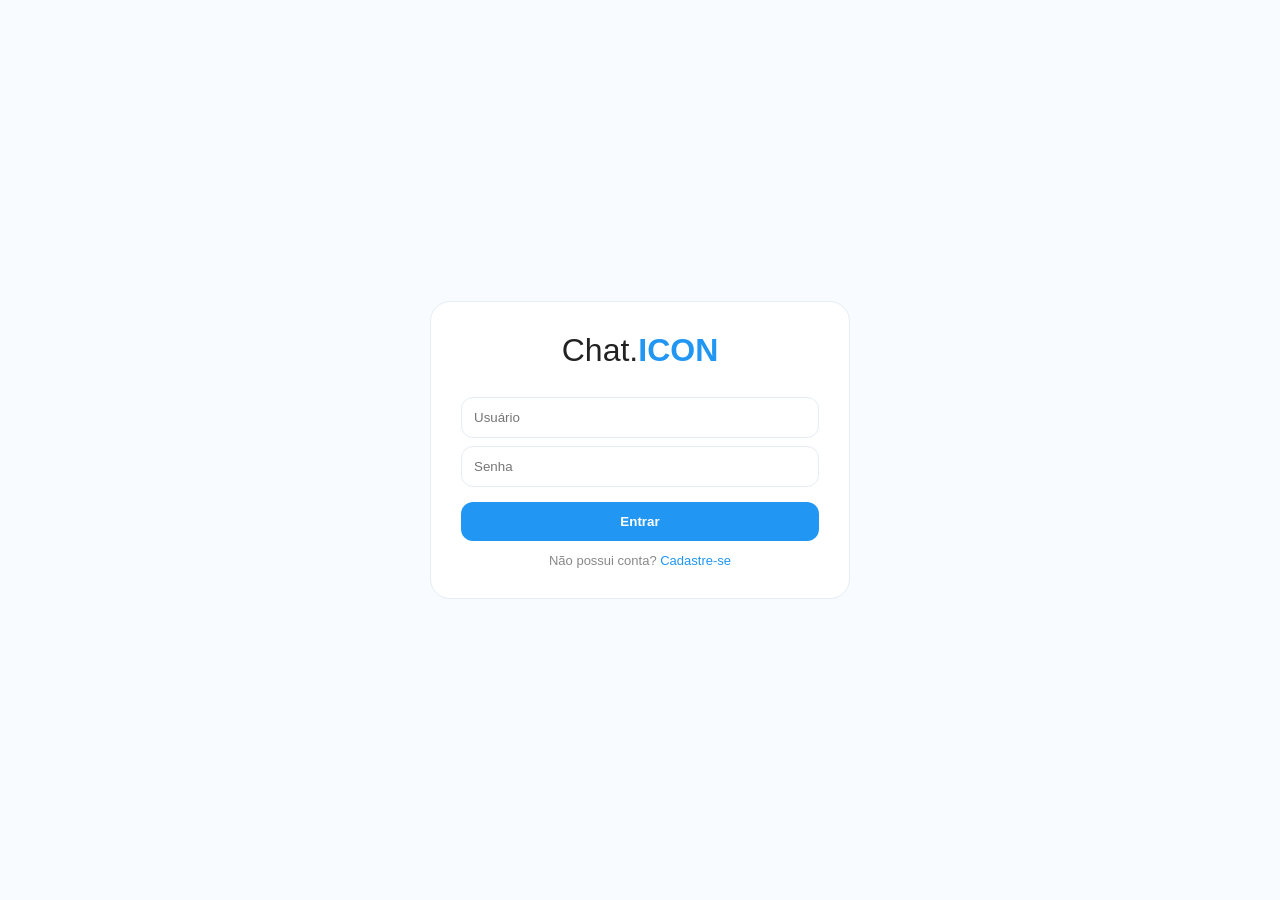
<file: index.html>
<!DOCTYPE html>
<html lang="pt-BR">
<head>
  <meta charset="UTF-8">
  <meta name="viewport" content="width=device-width, initial-scale=1.0">
  <title>Chat.ICON</title>

  <link rel="stylesheet" href="style.css">
</head>

<body>

  <header>
    <span class="logo">
      Chat.<strong><a href="index.html">ICON</a></strong>
    </span>
  </header>

  <main>

    <section class="home">

      <div class="clock">

        <h2 id="saudacao"></h2>

        <h1 id="hora">00:00:00</h1>

        <p id="semana"></p>

        <div class="date">

          <span id="dia">00</span>
          <span id="mes">00</span>
          <span id="ano">0000</span>

        </div>

      </div>

    </section>

  </main>

  <footer>

    <nav>

      <a href="index.html">
         <img src="" alt="Home">
      </a>

      <a href="perfil.html">
        <img src="" alt="Perfil"> 
        </a>

      <a href="notificacao.html" class="noti-link">
        <img src="" alt="Notificação">
        <span id="badge">0</span>
      </a>

    </nav>

  </footer>

  <script src="script.js"></script>

</body>
</html>
</file>
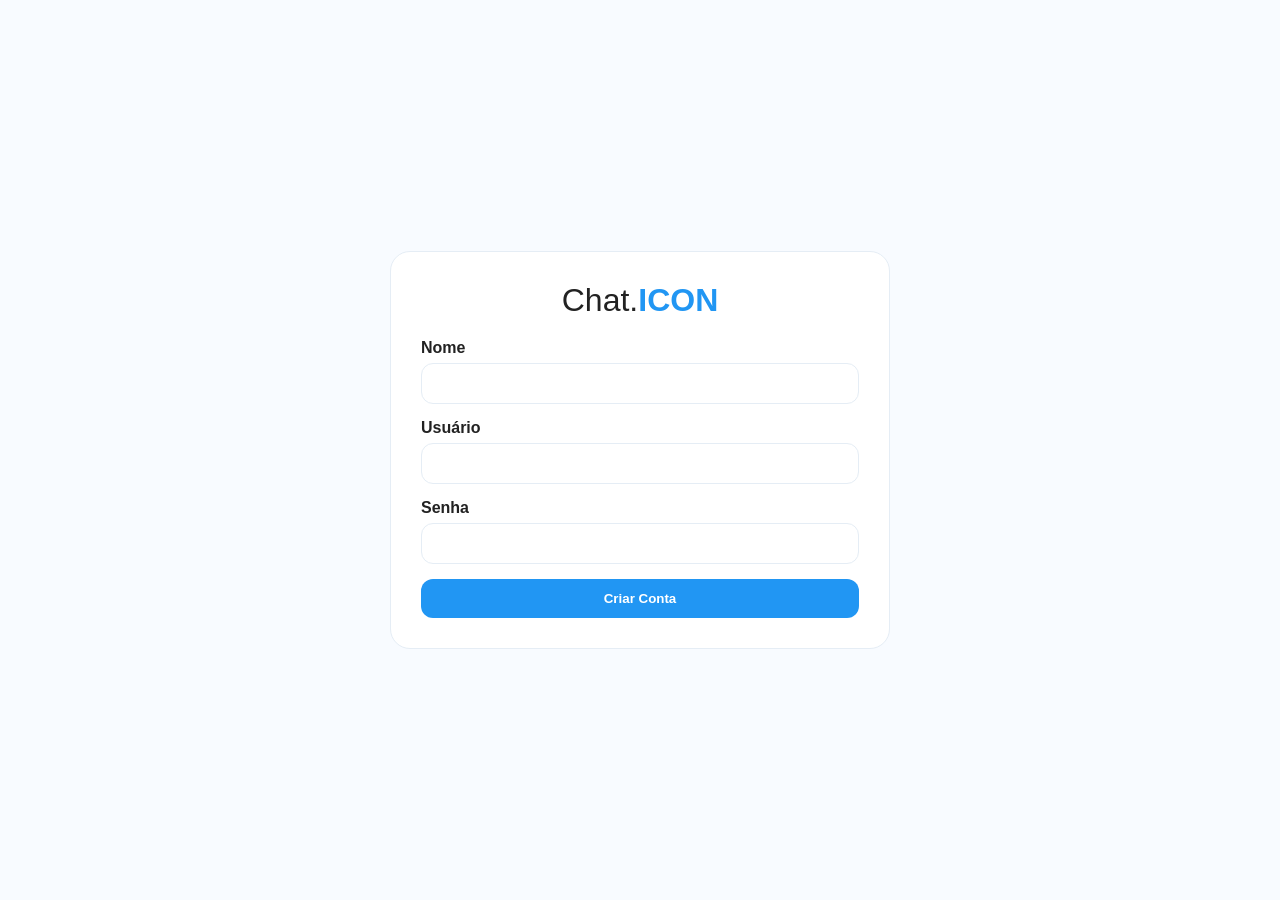
<file: dadastro.html>
<!DOCTYPE html>
<html lang="pt-BR">
<head>
<meta charset="UTF-8">
<meta name="viewport" content="width=device-width, initial-scale=1.0">
<title>Criar Conta | Chat.ICON</title>

<style>
*{
    margin:0;
    padding:0;
    box-sizing:border-box;
    font-family:"Segoe UI",sans-serif;
}

:root{
    --bg:#f8fbff;
    --card:#fff;
    --text:#222;
    --primary:#2196f3;
    --border:#e5edf5;
}

.dark{
    --bg:#0d1117;
    --card:#161b22;
    --text:#f5f5f5;
    --border:#2d333b;
}

body{
    background:var(--bg);
    color:var(--text);
    min-height:100vh;
    display:flex;
    justify-content:center;
    align-items:center;
    padding:20px;
}

.card{
    width:100%;
    max-width:500px;
    background:var(--card);
    border:1px solid var(--border);
    border-radius:20px;
    padding:30px;
}

.logo{
    text-align:center;
    font-size:2rem;
    margin-bottom:20px;
}

.logo strong{ color:var(--primary); }

.form-group{ margin-top:15px; }

label{
    display:block;
    margin-bottom:6px;
    font-weight:600;
}

input{
    width:100%;
    padding:12px;
    border-radius:12px;
    border:1px solid var(--border);
    background:transparent;
    color:var(--text);
    outline:none;
}

button{
    width:100%;
    padding:12px;
    margin-top:15px;
    border:none;
    border-radius:12px;
    cursor:pointer;
    font-weight:600;
}

.criar{
    background:var(--primary);
    color:#fff;
}

.erro{
    margin-top:10px;
    color:#ff3b30;
    text-align:center;
    display:none;
}

.toast{
    position:fixed;
    bottom:30px;
    left:50%;
    transform:translateX(-50%) translateY(100px);
    background:var(--primary);
    color:#fff;
    padding:10px 18px;
    border-radius:10px;
    transition:.3s;
}

.toast.show{
    transform:translateX(-50%) translateY(0);
}
</style>
</head>

<body>

<div class="card">

    <div class="logo">Chat.<strong>ICON</strong></div>

    <div class="form-group">
        <label>Nome</label>
        <input id="nome" type="text">
    </div>

    <div class="form-group">
        <label>Usuário</label>
        <input id="usuario" type="text">
    </div>

    <div class="form-group">
        <label>Senha</label>
        <input id="senha" type="password">
    </div>

    <button class="criar" id="criar">Criar Conta</button>

    <div class="erro" id="erro"></div>

</div>

<div class="toast" id="toast">Conta criada</div>

<script>

/* ==========================
   TEMA
========================== */

if(localStorage.getItem("tema") === "dark"){
    document.body.classList.add("dark");
}

/* ==========================
   ELEMENTOS
========================== */

const nome = document.getElementById("nome");
const usuario = document.getElementById("usuario");
const senha = document.getElementById("senha");
const erro = document.getElementById("erro");
const toast = document.getElementById("toast");

/* ==========================
   BANCO LOCAL (USUÁRIOS)
========================== */

function pegarUsuarios(){
    return JSON.parse(localStorage.getItem("usuarios")) || [];
}

function salvarUsuarios(lista){
    localStorage.setItem("usuarios", JSON.stringify(lista));
}

/* ==========================
   CADASTRO LOCAL
========================== */

document.getElementById("criar").addEventListener("click", () => {

    const n = nome.value.trim();
    const u = usuario.value.trim();
    const s = senha.value;

    erro.style.display = "none";

    if(!n || !u || !s){
        erro.textContent = "Preencha todos os campos.";
        erro.style.display = "block";
        return;
    }

    const usuarios = pegarUsuarios();

    const existe = usuarios.find(item => item.usuario === u);

    if(existe){
        erro.textContent = "Esse usuário já existe.";
        erro.style.display = "block";
        return;
    }

    usuarios.push({
        nome: n,
        usuario: u,
        senha: s
    });

    salvarUsuarios(usuarios);

    toast.classList.add("show");

    setTimeout(() => {
        location.href = "login.html";
    }, 900);

});

</script>

</body>
</html>
</file>
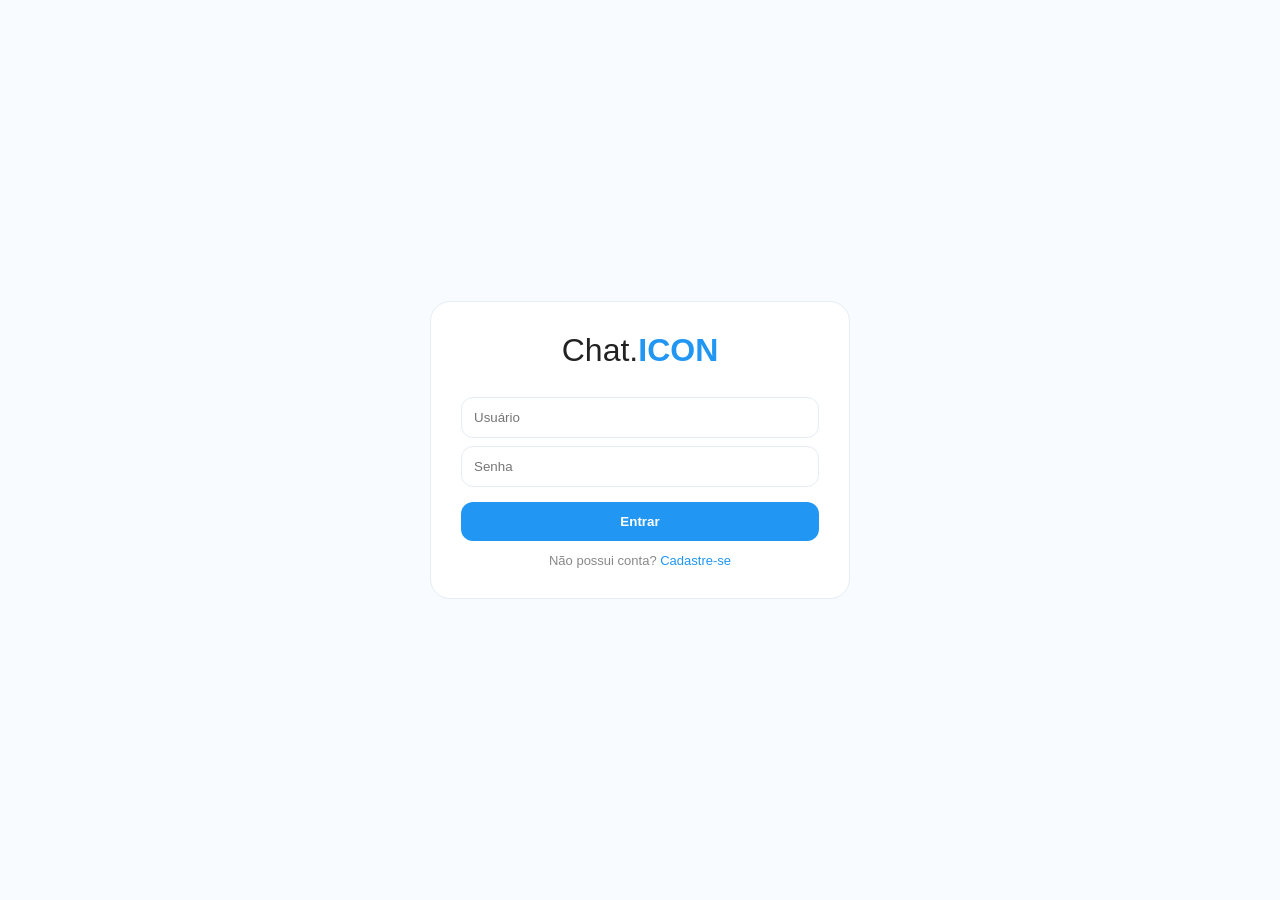
<file: editarperfil.html>
<!DOCTYPE html>
<html lang="pt-BR">
<head>
<meta charset="UTF-8">
<meta name="viewport" content="width=device-width, initial-scale=1.0">
<title>Editar Perfil | Chat.ICON</title>

<style>
*{margin:0;padding:0;box-sizing:border-box;font-family:"Segoe UI",sans-serif;}

:root{
    --bg:#f8fbff;
    --card:#ffffff;
    --primary:#2196f3;
    --text:#222;
    --border:#e5edf5;
}

.dark{
    --bg:#0d1117;
    --card:#161b22;
    --text:#f5f5f5;
    --border:#2d333b;
}

body{
    background:var(--bg);
    color:var(--text);
    min-height:100vh;
}

header{
    height:70px;
    display:flex;
    align-items:center;
    justify-content:space-between;
    padding:0 20px;
    border-bottom:1px solid var(--border);
}

.logo strong{color:var(--primary);}

.theme{
    width:40px;height:40px;border:none;border-radius:50%;
    cursor:pointer;background:var(--card);color:var(--text);
}

.container{max-width:600px;margin:auto;padding:30px 20px;}

.card{
    background:var(--card);
    border:1px solid var(--border);
    border-radius:24px;
    padding:25px;
}

.avatar-area{text-align:center;margin-bottom:25px;}

.avatar{
    width:120px;height:120px;margin:auto;
    border-radius:50%;
    overflow:hidden;
    border:4px solid var(--primary);
}

.avatar img{width:100%;height:100%;object-fit:cover;}

.change-photo{
    display:inline-block;
    margin-top:12px;
    color:var(--primary);
    cursor:pointer;
}

input,textarea{
    width:100%;
    padding:14px;
    border:1px solid var(--border);
    border-radius:14px;
    background:transparent;
    color:var(--text);
    outline:none;
    margin-top:10px;
}

textarea{min-height:120px;resize:none;}

.actions{display:flex;gap:10px;margin-top:25px;}

button{
    flex:1;
    padding:14px;
    border:none;
    border-radius:14px;
    cursor:pointer;
    font-weight:600;
}

.save{background:var(--primary);color:white;}
.cancel{background:transparent;border:1px solid var(--border);color:var(--text);}

.toast{
    position:fixed;
    bottom:30px;
    left:50%;
    transform:translateX(-50%) translateY(100px);
    background:var(--primary);
    color:white;
    padding:12px 20px;
    border-radius:12px;
    transition:.3s;
}

.toast.show{transform:translateX(-50%) translateY(0);}
</style>
</head>

<body>

<header>
    <div class="logo">Chat.<strong>ICON</strong></div>
    <button class="theme" id="themeBtn">🌙</button>
</header>

<div class="container">
<div class="card">

    <div class="avatar-area">
        <div class="avatar">
            <img id="preview" src="https://picsum.photos/300">
        </div>

        <label class="change-photo">
            Alterar foto
            <input type="file" id="foto" hidden accept="image/*">
        </label>
    </div>

    <input id="nome" placeholder="Nome">
    <input id="usuario" placeholder="@usuario">

    <textarea id="bio" maxlength="150" placeholder="Bio..."></textarea>

    <div class="actions">
        <button class="save" id="salvar">Salvar</button>
        <button class="cancel" onclick="location.href='perfil.html'">Cancelar</button>
    </div>

</div>
</div>

<div class="toast" id="toast">Perfil atualizado!</div>

<script>

/* ==========================
   PROTEÇÃO
========================== */

const usuarioLogado =
JSON.parse(localStorage.getItem("usuarioLogado"));

if(!usuarioLogado){
    location.replace("login.html");
}

/* ==========================
   TEMA
========================== */

const themeBtn =
document.getElementById("themeBtn");

if(localStorage.getItem("tema") === "dark"){
    document.body.classList.add("dark");
}

themeBtn.addEventListener("click", () => {

    document.body.classList.toggle("dark");

    localStorage.setItem(
        "tema",
        document.body.classList.contains("dark")
        ? "dark"
        : "light"
    );

});

/* ==========================
   ELEMENTOS
========================== */

const nome =
document.getElementById("nome");

const usuario =
document.getElementById("usuario");

const bio =
document.getElementById("bio");

const foto =
document.getElementById("foto");

const preview =
document.getElementById("preview");

const toast =
document.getElementById("toast");

/* ==========================
   CARREGAR PERFIL
========================== */

const perfil =
JSON.parse(
    localStorage.getItem(
        "perfil_" + usuarioLogado.usuario
    )
);

if(perfil){

    nome.value =
    perfil.nome || "";

    usuario.value =
    perfil.usuario || "";

    bio.value =
    perfil.bio || "";

    if(perfil.foto){
        preview.src =
        perfil.foto;
    }

}else{

    nome.value =
    usuarioLogado.nome || "";

    usuario.value =
    usuarioLogado.usuario || "";

}

/* ==========================
   FOTO
========================== */

foto.addEventListener("change", e => {

    const file = e.target.files[0];

    if(!file) return;

    const reader =
    new FileReader();

    reader.onload = ev => {
        preview.src =
        ev.target.result;
    };

    reader.readAsDataURL(file);

});

/* ==========================
   SALVAR PERFIL
========================== */

document.getElementById("salvar")
.addEventListener("click", () => {

    const perfilAtualizado = {

        nome:
        nome.value.trim(),

        usuario:
        usuario.value.trim(),

        bio:
        bio.value.trim(),

        foto:
        preview.src

    };

    if(
        !perfilAtualizado.nome ||
        !perfilAtualizado.usuario
    ){
        alert("Preencha nome e usuário.");
        return;
    }

    localStorage.setItem(
        "perfil_" +
        perfilAtualizado.usuario,

        JSON.stringify(
            perfilAtualizado
        )
    );

    localStorage.setItem(
        "usuarioLogado",

        JSON.stringify({
            nome:
            perfilAtualizado.nome,

            usuario:
            perfilAtualizado.usuario
        })
    );

    toast.classList.add("show");

    setTimeout(() => {

        location.href =
        "perfil.html";

    }, 800);

});

/* ==========================
   CTRL + S
========================== */

document.addEventListener(
    "keydown",
    e => {

        if(
            e.ctrlKey &&
            e.key === "s"
        ){

            e.preventDefault();

            document
            .getElementById("salvar")
            .click();

        }

    }
);

</script>

</body>
</html>
</file>
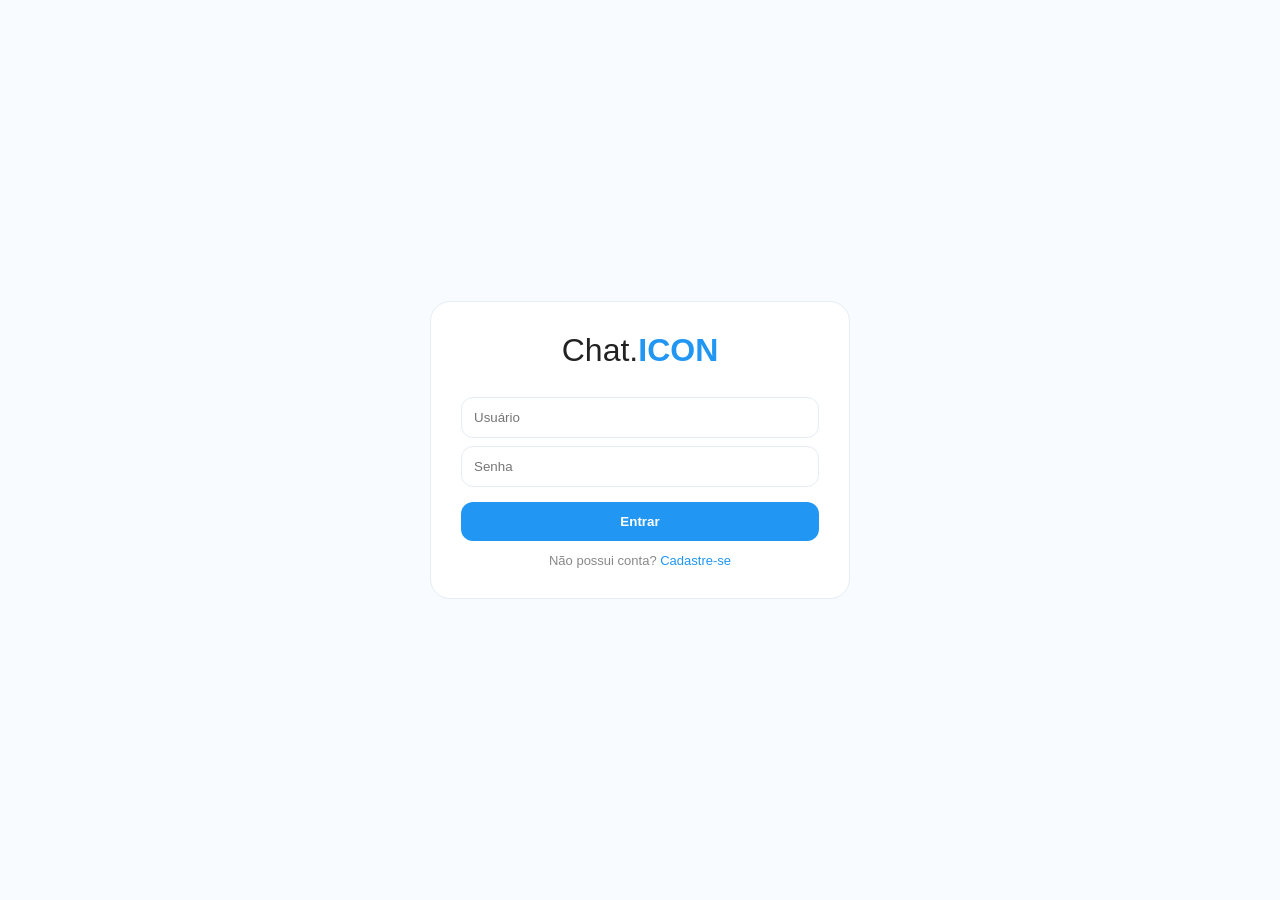
<file: login.html>
<!DOCTYPE html>
<html lang="pt-BR">
<head>
<meta charset="UTF-8">
<meta name="viewport" content="width=device-width, initial-scale=1.0">
<title>Login | Chat.ICON</title>

<style>
*{
    margin:0;
    padding:0;
    box-sizing:border-box;
    font-family:"Segoe UI",sans-serif;
}

:root{
    --bg:#f8fbff;
    --card:#fff;
    --text:#222;
    --primary:#2196f3;
    --border:#e5edf5;
    --danger:#ff3b30;
}

.dark{
    --bg:#0d1117;
    --card:#161b22;
    --text:#f5f5f5;
    --border:#2d333b;
}

body{
    background:var(--bg);
    color:var(--text);
    min-height:100vh;
    display:flex;
    justify-content:center;
    align-items:center;
    padding:20px;
}

.card{
    width:100%;
    max-width:420px;
    background:var(--card);
    border:1px solid var(--border);
    border-radius:20px;
    padding:30px;
}

.logo{
    text-align:center;
    font-size:2rem;
    margin-bottom:20px;
}

.logo strong{ color:var(--primary); }

input{
    width:100%;
    padding:12px;
    margin-top:8px;
    border-radius:12px;
    border:1px solid var(--border);
    background:transparent;
    color:var(--text);
}

button{
    width:100%;
    padding:12px;
    margin-top:15px;
    border:none;
    border-radius:12px;
    font-weight:600;
    cursor:pointer;
}

.login{
    background:var(--primary);
    color:#fff;
}

.theme{
    background:transparent;
    border:1px solid var(--border);
    color:var(--text);
}

.erro{
    margin-top:12px;
    color:var(--danger);
    text-align:center;
    display:none;
}

.legenda{
    font-size:13px;
    color:#888;
    text-align:center;
    margin-top:12px;
}
.legenda a{
    color:var(--primary);
    text-decoration:none;
}
</style>
</head>

<body>

<div class="card">

    <div class="logo">Chat.<strong>ICON</strong></div>

    <input id="usuario" placeholder="Usuário">
    <input id="senha" type="password" placeholder="Senha">

    <button class="login" id="entrar">Entrar</button>

    <div class="erro" id="erro"></div>

    <p class="legenda">
        Não possui conta? <a href="dadastro.html">Cadastre-se</a>
    </p>

</div>

<script>

/* ==========================
   TEMA
========================== */

if(localStorage.getItem("tema") === "dark"){
    document.body.classList.add("dark");
}

/* ==========================
   USUÁRIOS LOCAIS
========================== */

function pegarUsuarios(){
    return JSON.parse(
        localStorage.getItem("usuarios")
    ) || [];
}

/* ==========================
   LOGIN
========================== */

const entrar = document.getElementById("entrar");
const erro = document.getElementById("erro");

entrar.addEventListener("click", () => {

    const usuario =
    document.getElementById("usuario")
    .value
    .trim();

    const senha =
    document.getElementById("senha")
    .value;

    erro.style.display = "none";

    if(!usuario || !senha){

        erro.textContent =
        "Preencha todos os campos.";

        erro.style.display =
        "block";

        return;
    }

    const usuarios =
    pegarUsuarios();

    const encontrado =
    usuarios.find(u =>
        u.usuario === usuario &&
        u.senha === senha
    );

    if(!encontrado){

        erro.textContent =
        "Usuário ou senha inválidos.";

        erro.style.display =
        "block";

        return;
    }

    localStorage.setItem(
        "logado",
        "true"
    );

    localStorage.setItem(
        "usuarioLogado",
        JSON.stringify(encontrado)
    );

    location.href =
    "index.html";

});

/* ==========================
   ENTER
========================== */

document.addEventListener(
    "keydown",
    e => {

        if(e.key === "Enter"){
            entrar.click();
        }

    }
);

</script>
</body>
</html>
</file>
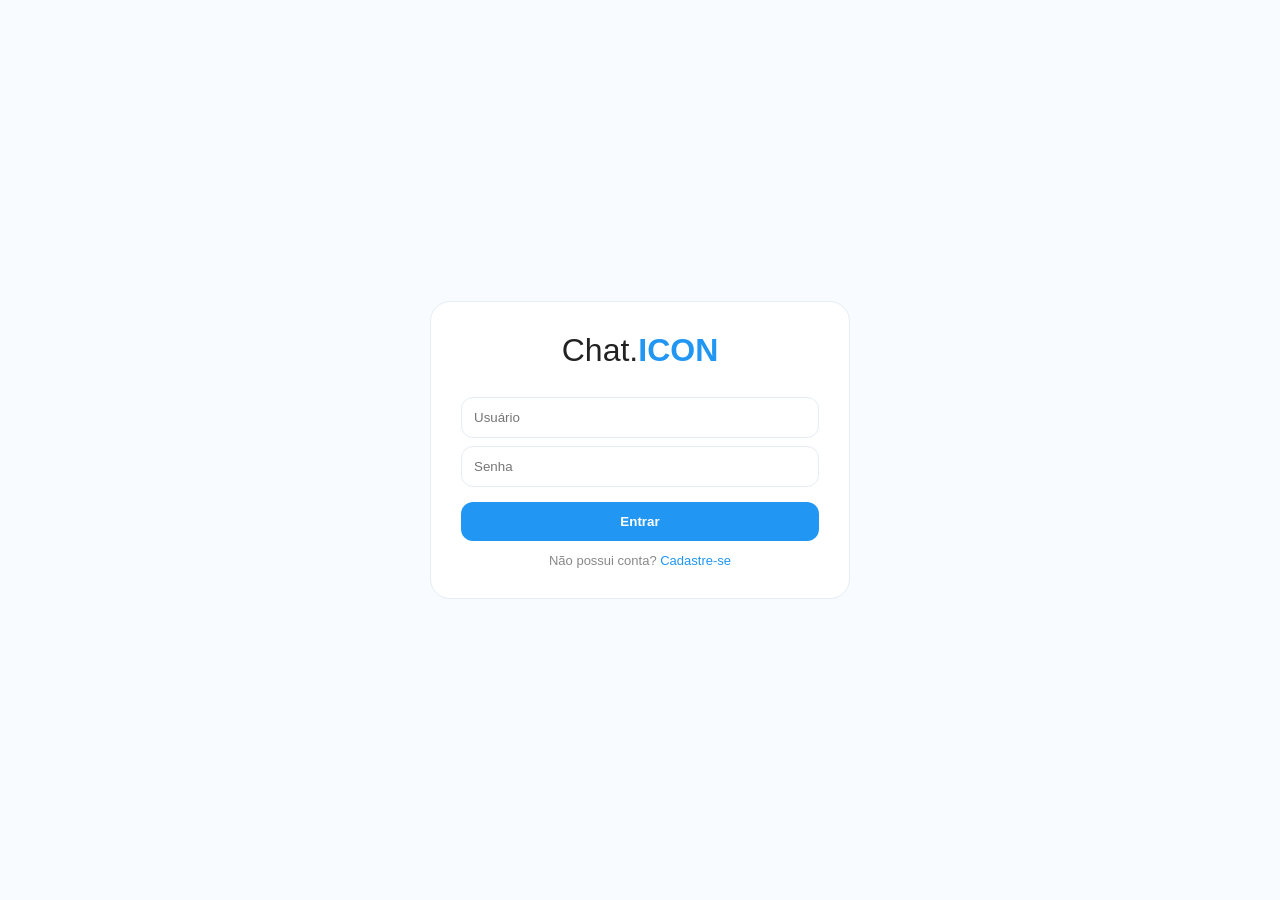
<file: notificacao.html>
<!DOCTYPE html>
<html lang="pt-BR">
<head>
<meta charset="UTF-8">
<meta name="viewport" content="width=device-width, initial-scale=1.0">
<title>Notificações | Chat.ICON</title>

<style>
*{
    margin:0;
    padding:0;
    box-sizing:border-box;
    font-family:"Segoe UI",sans-serif;
}

:root{
    --bg:#f8fbff;
    --card:#ffffff;
    --text:#222;
    --primary:#2196f3;
    --border:#e5edf5;
}

.dark{
    --bg:#0d1117;
    --card:#161b22;
    --text:#f5f5f5;
    --border:#2d333b;
}

body{
    background:var(--bg);
    color:var(--text);
    min-height:100vh;
}

header{
    height:70px;
    display:flex;
    align-items:center;
    justify-content:space-between;
    padding:0 20px;
    border-bottom:1px solid var(--border);
}

.logo strong{ color:var(--primary); }

.theme{
    width:40px;
    height:40px;
    border:none;
    border-radius:50%;
    cursor:pointer;
    background:var(--card);
    color:var(--text);
}

.container{
    max-width:700px;
    margin:auto;
    padding:25px 20px;
}

.top{
    display:flex;
    justify-content:space-between;
    align-items:center;
    margin-bottom:20px;
}

.badge{
    background:var(--primary);
    color:white;
    padding:6px 12px;
    border-radius:999px;
    font-size:.85rem;
}

.notificacao{
    background:var(--card);
    border:1px solid var(--border);
    border-radius:18px;
    padding:18px;
    margin-bottom:12px;
}

.clear{
    margin-top:15px;
    width:100%;
    border:none;
    padding:14px;
    border-radius:14px;
    cursor:pointer;
    background:#ff3b30;
    color:white;
    font-weight:600;
}

.empty{
    text-align:center;
    margin-top:80px;
    opacity:.7;
}
</style>
</head>

<body>

<header>
    <div class="logo">Chat.<strong>ICON</strong></div>
    <button class="theme" id="themeBtn">🌙</button>
</header>

<div class="container">

    <div class="top">
        <h1>🔔 Notificações</h1>
        <div class="badge" id="contador">0</div>
    </div>

    <div id="listaNotificacoes"></div>

    <button class="clear" id="limpar">Limpar notificações</button>

</div>

<script>

/* ==========================
   PROTEÇÃO
========================== */

const usuarioLogado =
JSON.parse(localStorage.getItem("usuarioLogado"));

if(!usuarioLogado){
    location.replace("login.html");
}

/* ==========================
   TEMA
========================== */

const themeBtn =
document.getElementById("themeBtn");

if(localStorage.getItem("tema") === "dark"){
    document.body.classList.add("dark");
    themeBtn.textContent = "🌙";
}

themeBtn.addEventListener("click", () => {

    document.body.classList.toggle("dark");

    const dark =
    document.body.classList.contains("dark");

    themeBtn.textContent =
    dark ? "🌙" : "☀️";

    localStorage.setItem(
        "tema",
        dark ? "dark" : "light"
    );

});

/* ==========================
   STORAGE
========================== */

function getNotificacoes(){
    return JSON.parse(
        localStorage.getItem("notificacoes")
    ) || [];
}

function setNotificacoes(lista){
    localStorage.setItem(
        "notificacoes",
        JSON.stringify(lista)
    );
}

/* ==========================
   ELEMENTOS
========================== */

const lista =
document.getElementById("listaNotificacoes");

const contador =
document.getElementById("contador");

/* ==========================
   RENDER
========================== */

function render(){

    const dados =
    getNotificacoes();

    contador.textContent =
    dados.length;

    if(dados.length === 0){

        contador.style.display = "none";

        lista.innerHTML = `
            <div class="empty">
                <div style="font-size:4rem;">🔔</div>
                <h2>Nenhuma notificação</h2>
                <p>Quando algo acontecer, aparecerá aqui.</p>
            </div>
        `;

        return;
    }

    contador.style.display = "block";

    lista.innerHTML = dados.map(n => `
        <div class="notificacao">
            <h3>${n.titulo || "Notificação"}</h3>
            <p>${n.mensagem || ""}</p>
            <span>${n.data || ""}</span>
        </div>
    `).join("");

}

/* ==========================
   MARCAR COMO LIDAS
========================== */

const notificacoes =
getNotificacoes().map(n => ({
    ...n,
    lida: true
}));

setNotificacoes(notificacoes);

render();

/* ==========================
   LIMPAR
========================== */

document
.getElementById("limpar")
.addEventListener("click", () => {

    if(!confirm(
        "Limpar todas as notificações?"
    )) return;

    localStorage.removeItem(
        "notificacoes"
    );

    render();

});

</script>

</body>
</html>
</file>
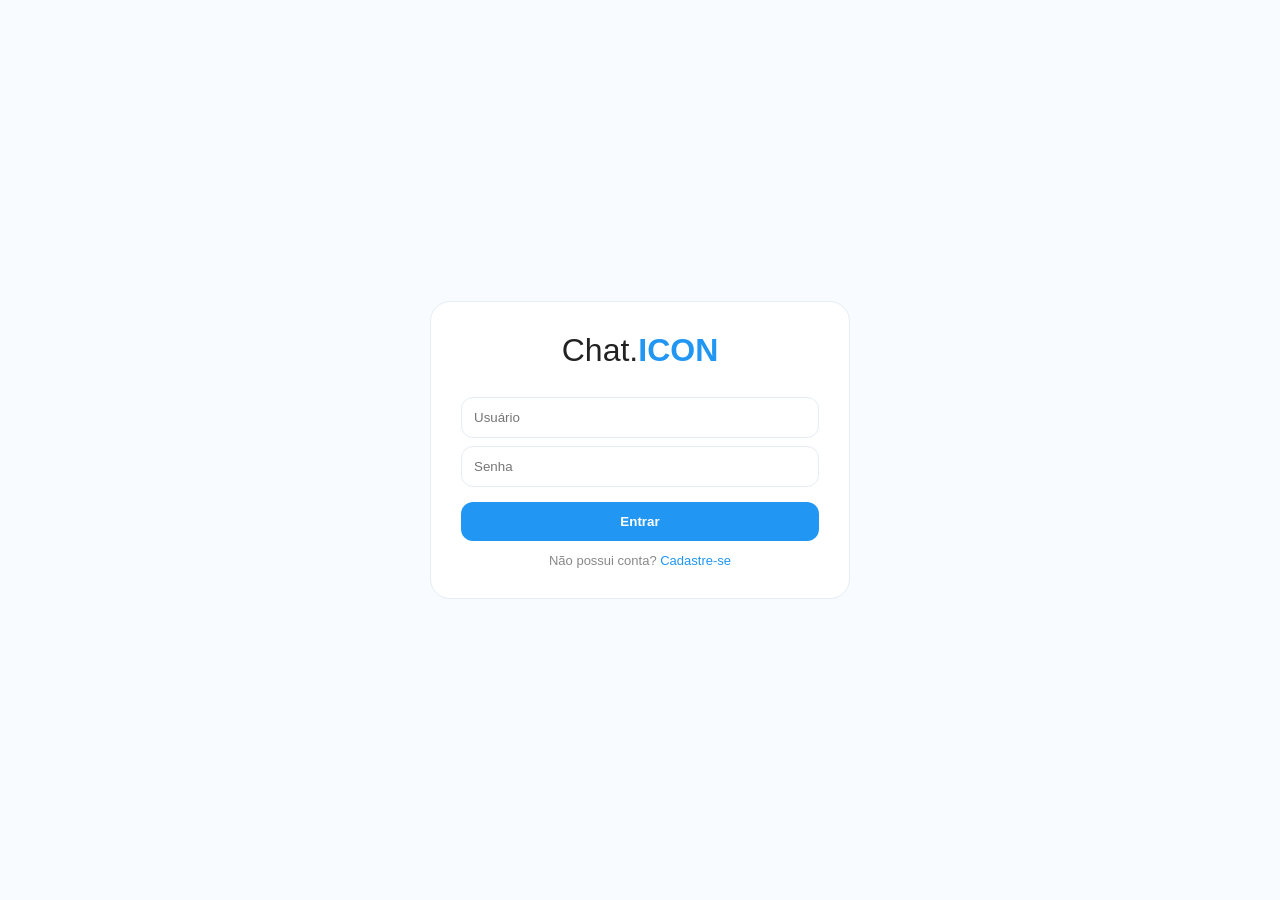
<file: perfil.html>
<!DOCTYPE html>
<html lang="pt-BR">
<head>
<meta charset="UTF-8">
<meta name="viewport" content="width=device-width, initial-scale=1.0">
<title>Perfil | Chat.ICON</title>

<style>
<style>
*{
    margin:0;
    padding:0;
    box-sizing:border-box;
    font-family:"Segoe UI",sans-serif;
}

:root{
    --bg:#f8fbff;
    --card:#ffffff;
    --text:#222;
    --primary:#2196f3;
    --border:#e5edf5;
    --shadow:0 10px 30px rgba(0,0,0,.08);
}

.dark{
    --bg:#0d1117;
    --card:#161b22;
    --text:#f5f5f5;
    --border:#2d333b;
    --shadow:0 10px 30px rgba(0,0,0,.35);
}

body{
    background:var(--bg);
    color:var(--text);
    min-height:100vh;
    transition:.3s;
}

header{
    height:70px;
    display:flex;
    align-items:center;
    justify-content:space-between;
    padding:0 20px;
    border-bottom:1px solid var(--border);
    background:var(--bg);
}

.logo{
    font-size:1.2rem;
}

.logo strong{
    color:var(--primary);
}

.theme{
    width:40px;
    height:40px;
    border:none;
    border-radius:50%;
    cursor:pointer;
    background:var(--card);
    color:var(--text);
    box-shadow:var(--shadow);
    transition:.3s;
}

.theme:hover{
    transform:rotate(180deg);
}

.container{
    max-width:600px;
    margin:auto;
    padding:30px 20px;
}

.profile-card{
    background:var(--card);
    border:1px solid var(--border);
    border-radius:24px;
    padding:30px;
    box-shadow:var(--shadow);
    transition:.3s;
}

.avatar{
    width:140px;
    height:140px;
    margin:auto;
    border-radius:50%;
    overflow:hidden;
    border:4px solid var(--primary);
}

.avatar img{
    width:100%;
    height:100%;
    object-fit:cover;
}

.info{
    text-align:center;
    margin-top:20px;
}

.info h1{
    margin-bottom:5px;
}

.username{
    color:var(--primary);
    margin-top:6px;
    font-weight:600;
}

#bio{
    margin-top:12px;
    opacity:.85;
}

.stats{
    display:grid;
    grid-template-columns:repeat(3,1fr);
    gap:15px;
    margin-top:30px;
}

.stat{
    background:var(--bg);
    border:1px solid var(--border);
    border-radius:16px;
    padding:15px;
    text-align:center;
    transition:.3s;
}

.stat strong{
    display:block;
    font-size:1.2rem;
    color:var(--primary);
}

.actions{
    margin-top:25px;
    display:flex;
    gap:10px;
}

.btn{
    flex:1;
    padding:14px;
    border:none;
    border-radius:14px;
    cursor:pointer;
    font-weight:600;
    transition:.3s;
}

.primary{
    background:var(--primary);
    color:white;
}

.primary:hover{
    filter:brightness(1.08);
}

.secondary{
    background:transparent;
    border:1px solid var(--border);
    color:var(--text);
}

.secondary:hover{
    background:var(--bg);
}

.about{
    margin-top:25px;
    background:var(--bg);
    border:1px solid var(--border);
    border-radius:18px;
    padding:20px;
    transition:.3s;
}

.about h3{
    margin-bottom:10px;
    color:var(--primary);
}

.logout{
    width:100%;
    padding:14px;
    margin-top:15px;
    border:none;
    border-radius:14px;
    background:#ff3b30;
    color:white;
    font-weight:600;
    cursor:pointer;
    transition:.3s;
}

.logout:hover{
    filter:brightness(1.1);
}

@media(max-width:600px){

    .profile-card{
        padding:20px;
    }

    .avatar{
        width:120px;
        height:120px;
    }

    .actions{
        flex-direction:column;
    }

}
</style>
</style>
</head>

<body>

<header>
    <div class="logo">Chat.<strong>ICON</strong></div>
    <button class="theme" id="themeBtn">🌙</button>
</header>

<div class="container">

    <div class="profile-card">

        <div class="avatar">
            <img id="fotoPerfil" src="https://picsum.photos/300">
        </div>

        <div class="info">
            <h1 id="nome">Carregando...</h1>
            <p class="username" id="usuario">@...</p>
            <p id="bio">Sem bio</p>
        </div>

        <div class="actions">
            <button class="btn primary" onclick="location.href='index.html'">
                Início
            </button>

            <button class="btn secondary" onclick="location.href='editarperfil.html'">
                Editar
            </button>
        </div>

        <div class="about">
            <h3>Sobre</h3>
            <p id="sobre">Usuário do sistema Chat.ICON</p>
        </div>

    </div>

    <button id="sairConta" class="logout">Sair da Conta</button>

</div>

<script>

/* ==========================
   PROTEÇÃO
========================== */

const usuarioLogado =
JSON.parse(localStorage.getItem("usuarioLogado"));

if(!usuarioLogado){
    location.replace("login.html");
}

/* ==========================
   TEMA
========================== */

const themeBtn =
document.getElementById("themeBtn");

if(localStorage.getItem("tema") === "dark"){
    document.body.classList.add("dark");
}

themeBtn.addEventListener("click", () => {

    document.body.classList.toggle("dark");

    localStorage.setItem(
        "tema",
        document.body.classList.contains("dark")
        ? "dark"
        : "light"
    );

});

/* ==========================
   CARREGAR PERFIL LOCAL
========================== */

const perfil =
JSON.parse(
    localStorage.getItem(
        "perfil_" + usuarioLogado.usuario
    )
);

if(perfil){

    document.getElementById("nome").textContent =
    perfil.nome || "Usuário";

    document.getElementById("usuario").textContent =
    "@" + (perfil.usuario || "user");

    document.getElementById("bio").textContent =
    perfil.bio || "Sem bio";

    document.getElementById("sobre").textContent =
    perfil.bio || "Usuário do sistema Chat.ICON";

    if(perfil.foto){
        document.getElementById("fotoPerfil").src =
        perfil.foto;
    }

}else{

    document.getElementById("nome").textContent =
    usuarioLogado.nome;

    document.getElementById("usuario").textContent =
    "@" + usuarioLogado.usuario;

}

/* ==========================
   LOGOUT
========================== */

document.getElementById("sairConta")
.addEventListener("click", () => {

    if(!confirm("Deseja sair da conta?")){
        return;
    }

    localStorage.removeItem("usuarioLogado");

    location.replace("login.html");

});

</script>

</body>
</html>
</file>
<file: style.css>
/* ==========================
   RESET
========================== */

*{
  margin:0;
  padding:0;
  box-sizing:border-box;
  font-family:"Segoe UI", sans-serif;
}

a{
  text-decoration:none;
  color:inherit;
}

img{
  display:block;
  width:100%;
}

/* ==========================
   VARIÁVEIS
========================== */

:root{
  --bg:#f8fbff;
  --card:#ffffff;
  --primary:#2196f3;
  --primary-light:#64b5f6;
  --text:#222222;
  --border:#e6edf5;
  --shadow:0 10px 30px rgba(0,0,0,.08);
}

.dark{
  --bg:#0d1117;
  --card:#161b22;
  --primary:#2196f3;
  --primary-light:#64b5f6;
  --text:#f5f5f5;
  --border:#2d333b;
  --shadow:0 10px 30px rgba(0,0,0,.35);
}

/* ==========================
   BODY
========================== */

body{
  min-height:100vh;
  background:var(--bg);
  color:var(--text);

  display:flex;
  flex-direction:column;

  transition:background .3s, color .3s;
}

/* ==========================
   HEADER
========================== */

header{
  height:70px;

  display:flex;
  align-items:center;
  justify-content:center;

  border-bottom:1px solid var(--border);

  backdrop-filter:blur(10px);
}

.logo{
  font-size:1.4rem;
  font-weight:300;
  letter-spacing:1px;
}

.logo strong{
  color:var(--primary);
}

.logo a{
  color:inherit;
}

/* ==========================
   MAIN
========================== */

main{
  flex:1;

  display:flex;
  align-items:center;
  justify-content:center;

  padding:20px;
}

/* ==========================
   HOME / CLOCK
========================== */

.home{
  width:100%;
  display:flex;
  justify-content:center;
  align-items:center;
}

.clock{
  text-align:center;
}

.clock h1{
  font-size:clamp(3.5rem, 12vw, 8rem);
  font-weight:700;
  line-height:1;
}

.clock h2{
  font-size:1.2rem;
  color:var(--primary);
  margin-bottom:10px;
}

.date{
  margin-top:20px;

  display:flex;
  justify-content:center;
  gap:10px;

  font-size:1.1rem;
}

#semana{
  margin-top:15px;

  color:var(--primary);

  font-size:1rem;
  font-weight:600;
  letter-spacing:.5px;
}

#saudacao{
  margin-bottom:20px;

  color:var(--primary);

  font-size:1.1rem;
  font-weight:500;
}

/* ==========================
   FOOTER
========================== */

footer{
  position:fixed;
  bottom:20px;
  left:50%;
  transform:translateX(-50%);
  z-index:100;
}

/* ==========================
   NAV
========================== */

footer nav{
  display:flex;
  align-items:center;
  gap:30px;

  padding:15px 28px;

  background:rgba(255,255,255,.75);

  border:1px solid var(--border);

  border-radius:999px;

  backdrop-filter:blur(20px);

  box-shadow:var(--shadow);
}

.dark footer nav{
  background:rgba(22,27,34,.75);
}

footer nav a{
  width:24px;
  height:24px;

  display:flex;
  align-items:center;
  justify-content:center;

  color:var(--text);

  transition:transform .3s, color .3s;

  position:relative; /* 👈 ESSENCIAL pro badge funcionar direito */
}

footer nav a:hover{
  transform:translateY(-3px);
  color:var(--primary);
}

/* ==========================
   BADGE NOTIFICAÇÃO
========================== */

#badge{
  position:absolute;
  top:-6px;
  right:-10px;

  background:red;
  color:white;

  font-size:10px;
  padding:2px 6px;

  border-radius:999px;
}

/* ==========================
   RESPONSIVO
========================== */

@media(max-width:768px){

  .clock h1{
    font-size:4rem;
  }

  .date{
    flex-direction:column;
    gap:5px;
  }

  footer nav{
    gap:25px;
    padding:14px 24px;
  }
}
</file>
